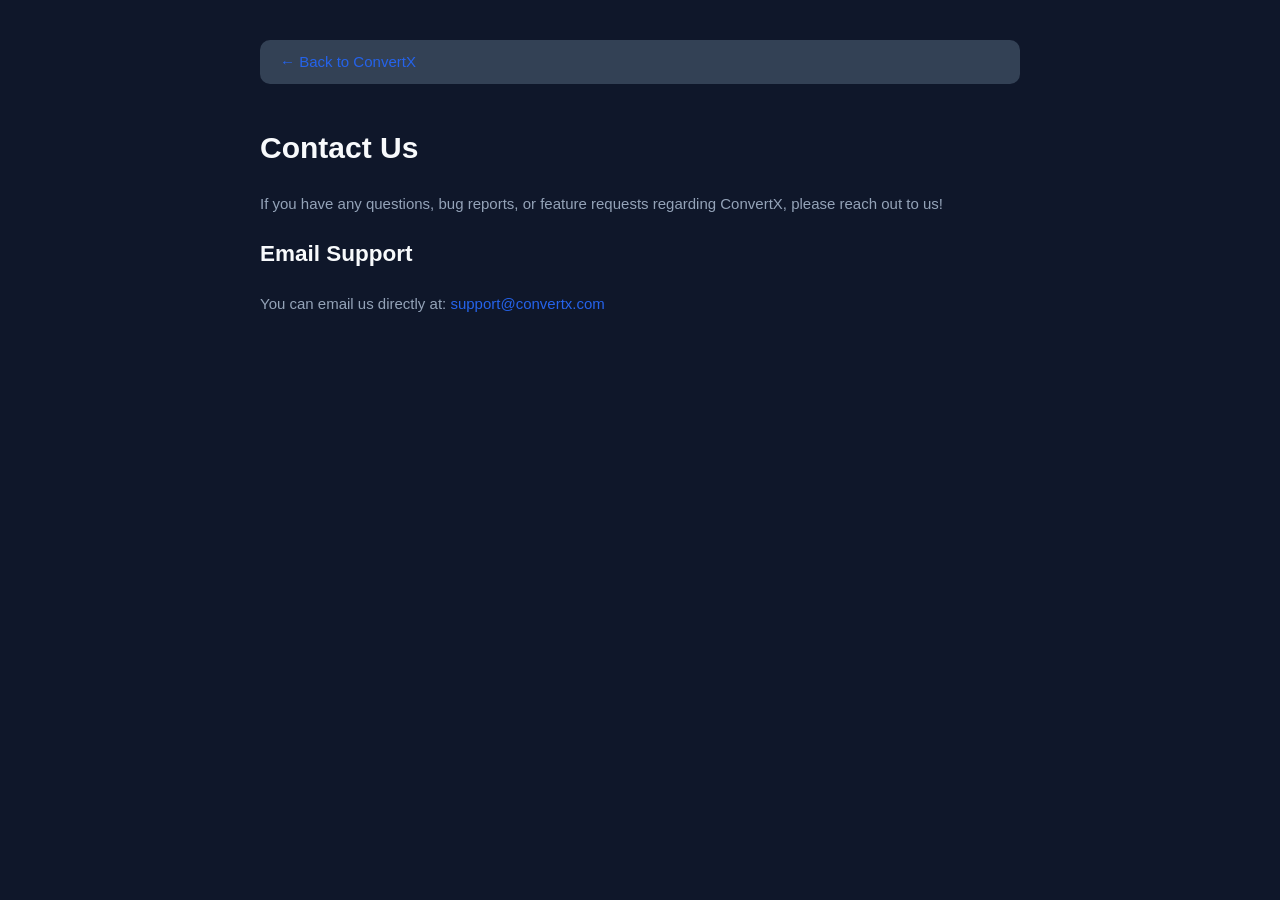
<file: convertX/contact.html>
<!DOCTYPE html>
<html lang="en" data-theme="dark">
<head>
  <meta charset="UTF-8">
  <meta name="viewport" content="width=device-width, initial-scale=1.0">
  <title>Contact Us - ConvertX</title>
  <link rel="stylesheet" href="css/main.css">
  <link rel="stylesheet" href="css/layout.css">
  <style>
    body { padding: 40px 20px; max-width: 800px; margin: 0 auto; line-height: 1.6; }
    h1, h2 { color: var(--text-primary); margin-bottom: 20px; }
    p { color: var(--text-secondary); margin-bottom: 20px; }
    a { color: var(--accent); text-decoration: none; }
    a:hover { text-decoration: underline; }
    .back-btn { margin-bottom: 40px; display: inline-block; padding: 10px 20px; background: var(--bg-tertiary); border-radius: var(--radius-md); }
  </style>
</head>
<body>
  <a href="/" class="back-btn">&larr; Back to ConvertX</a>
  <h1>Contact Us</h1>
  
  <p>If you have any questions, bug reports, or feature requests regarding ConvertX, please reach out to us!</p>
  
  <h2>Email Support</h2>
  <p>You can email us directly at: <a href="mailto:support@convertx.com">support@convertx.com</a></p>
</body>
</html>
</file>
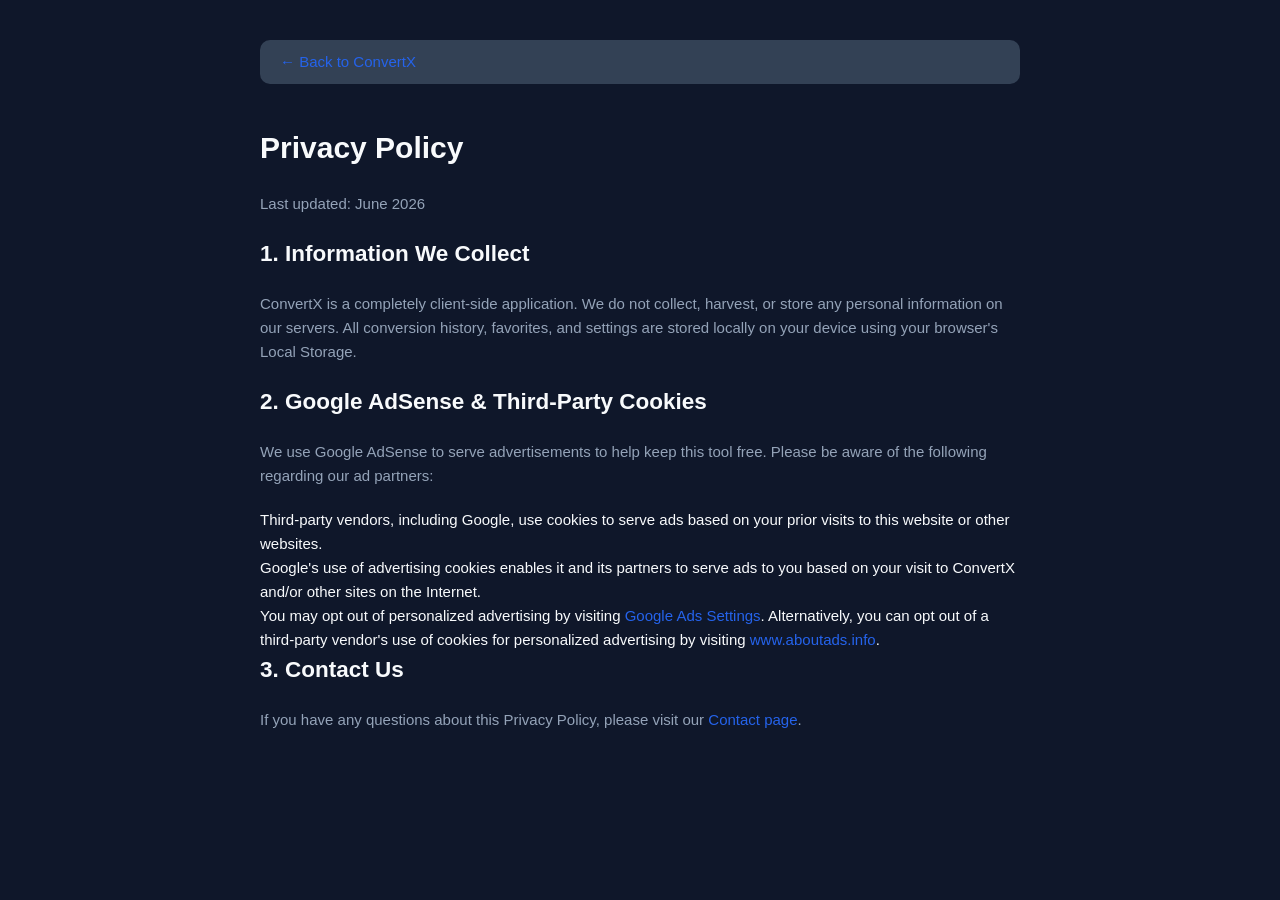
<file: convertX/privacy.html>
<!DOCTYPE html>
<html lang="en" data-theme="dark">
<head>
  <meta charset="UTF-8">
  <meta name="viewport" content="width=device-width, initial-scale=1.0">
  <title>Privacy Policy - ConvertX</title>
  <link rel="stylesheet" href="css/main.css">
  <link rel="stylesheet" href="css/layout.css">
  <style>
    body { padding: 40px 20px; max-width: 800px; margin: 0 auto; line-height: 1.6; }
    h1, h2 { color: var(--text-primary); margin-bottom: 20px; }
    p { color: var(--text-secondary); margin-bottom: 20px; }
    a { color: var(--accent); text-decoration: none; }
    a:hover { text-decoration: underline; }
    .back-btn { margin-bottom: 40px; display: inline-block; padding: 10px 20px; background: var(--bg-tertiary); border-radius: var(--radius-md); }
  </style>
</head>
<body>
  <a href="/" class="back-btn">&larr; Back to ConvertX</a>
  <h1>Privacy Policy</h1>
  <p>Last updated: June 2026</p>
  
  <h2>1. Information We Collect</h2>
  <p>ConvertX is a completely client-side application. We do not collect, harvest, or store any personal information on our servers. All conversion history, favorites, and settings are stored locally on your device using your browser's Local Storage.</p>
  
  <h2>2. Google AdSense & Third-Party Cookies</h2>
  <p>We use Google AdSense to serve advertisements to help keep this tool free. Please be aware of the following regarding our ad partners:</p>
  <ul>
    <li>Third-party vendors, including Google, use cookies to serve ads based on your prior visits to this website or other websites.</li>
    <li>Google's use of advertising cookies enables it and its partners to serve ads to you based on your visit to ConvertX and/or other sites on the Internet.</li>
    <li>You may opt out of personalized advertising by visiting <a href="https://www.google.com/settings/ads" target="_blank">Google Ads Settings</a>. Alternatively, you can opt out of a third-party vendor's use of cookies for personalized advertising by visiting <a href="https://www.aboutads.info/choices/" target="_blank">www.aboutads.info</a>.</li>
  </ul>
  
  <h2>3. Contact Us</h2>
  <p>If you have any questions about this Privacy Policy, please visit our <a href="/contact.html">Contact page</a>.</p>
</body>
</html>
</file>
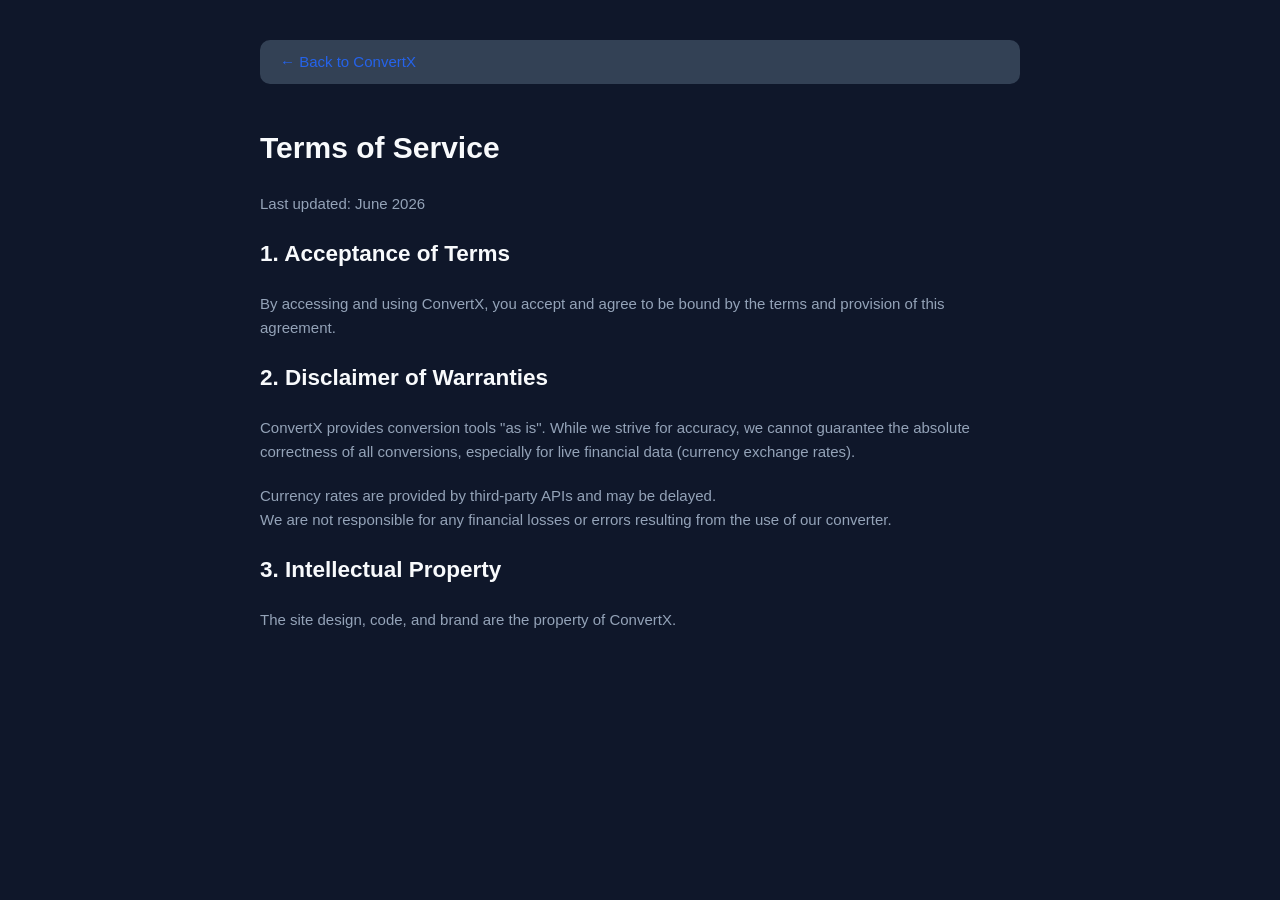
<file: convertX/terms.html>
<!DOCTYPE html>
<html lang="en" data-theme="dark">
<head>
  <meta charset="UTF-8">
  <meta name="viewport" content="width=device-width, initial-scale=1.0">
  <title>Terms of Service - ConvertX</title>
  <link rel="stylesheet" href="css/main.css">
  <link rel="stylesheet" href="css/layout.css">
  <style>
    body { padding: 40px 20px; max-width: 800px; margin: 0 auto; line-height: 1.6; }
    h1, h2 { color: var(--text-primary); margin-bottom: 20px; }
    p, ul { color: var(--text-secondary); margin-bottom: 20px; }
    a { color: var(--accent); text-decoration: none; }
    a:hover { text-decoration: underline; }
    .back-btn { margin-bottom: 40px; display: inline-block; padding: 10px 20px; background: var(--bg-tertiary); border-radius: var(--radius-md); }
  </style>
</head>
<body>
  <a href="/" class="back-btn">&larr; Back to ConvertX</a>
  <h1>Terms of Service</h1>
  <p>Last updated: June 2026</p>
  
  <h2>1. Acceptance of Terms</h2>
  <p>By accessing and using ConvertX, you accept and agree to be bound by the terms and provision of this agreement.</p>
  
  <h2>2. Disclaimer of Warranties</h2>
  <p>ConvertX provides conversion tools "as is". While we strive for accuracy, we cannot guarantee the absolute correctness of all conversions, especially for live financial data (currency exchange rates).</p>
  <ul>
    <li>Currency rates are provided by third-party APIs and may be delayed.</li>
    <li>We are not responsible for any financial losses or errors resulting from the use of our converter.</li>
  </ul>
  
  <h2>3. Intellectual Property</h2>
  <p>The site design, code, and brand are the property of ConvertX.</p>
</body>
</html>
</file>
<file: convertX/css/main.css>
/* css/main.css */
:root {
  /* Colors - Dark Mode (default) */
  --bg-primary: #0F172A;
  --bg-secondary: #1E293B;
  --bg-tertiary: #334155;
  --text-primary: #F8FAFC;
  --text-secondary: #94A3B8;
  --text-muted: #475569;
  --border: rgba(255, 255, 255, 0.08);
  --border-strong: #334155;
  --accent: #2563EB;
  --accent-hover: #1D4ED8;
  --accent-active: #1E40AF;
  --accent-subtle: rgba(37, 99, 235, 0.15);
  --success: #22C55E;
  --error: #EF4444;
  --warning: #F59E0B;
  --purple: #8B5CF6;

  /* Spacing */
  --space-1: 4px;
  --space-2: 8px;
  --space-3: 12px;
  --space-4: 16px;
  --space-5: 20px;
  --space-6: 24px;
  --space-8: 32px;
  --space-10: 40px;
  --space-12: 48px;
  --space-16: 64px;

  /* Border Radius */
  --radius-sm: 6px;
  --radius-md: 10px;
  --radius-lg: 14px;
  --radius-xl: 20px;
  --radius-full: 9999px;

  /* Shadows */
  --shadow-sm: 0 1px 3px rgba(0,0,0,0.4);
  --shadow-md: 0 4px 12px rgba(0,0,0,0.5);
  --shadow-lg: 0 8px 24px rgba(0,0,0,0.6);
  --shadow-glow: 0 0 20px rgba(37,99,235,0.3);

  /* Typography */
  --font-display: 'Space Grotesk', sans-serif;
  --font-body: 'Inter', sans-serif;
  --font-mono: 'JetBrains Mono', monospace;

  /* Layout */
  --max-width: 1100px;
  --nav-height: 64px;
  --bottom-nav-height: 60px;
  --card-max-width: 560px;
}

[data-theme="light"] {
  --bg-primary: #F8FAFC;
  --bg-secondary: #FFFFFF;
  --bg-tertiary: #F1F5F9;
  --text-primary: #0F172A;
  --text-secondary: #475569;
  --text-muted: #94A3B8;
  --border: #E2E8F0;
  --border-strong: #CBD5E1;
  --shadow-sm: 0 1px 3px rgba(0,0,0,0.08);
  --shadow-md: 0 4px 12px rgba(0,0,0,0.12);
  --shadow-lg: 0 8px 24px rgba(0,0,0,0.16);
}

/* Custom Accent Colors */
[data-color="purple"] {
  --accent: #8B5CF6;
  --accent-hover: #7C3AED;
  --accent-active: #6D28D9;
  --accent-subtle: rgba(139, 92, 246, 0.15);
  --shadow-glow: 0 0 20px rgba(139, 92, 246, 0.3);
}

[data-color="green"] {
  --accent: #10B981;
  --accent-hover: #059669;
  --accent-active: #047857;
  --accent-subtle: rgba(16, 185, 129, 0.15);
  --shadow-glow: 0 0 20px rgba(16, 185, 129, 0.3);
}

[data-color="orange"] {
  --accent: #F97316;
  --accent-hover: #EA580C;
  --accent-active: #C2410C;
  --accent-subtle: rgba(249, 115, 22, 0.15);
  --shadow-glow: 0 0 20px rgba(249, 115, 22, 0.3);
}

[data-color="red"] {
  --accent: #EF4444;
  --accent-hover: #DC2626;
  --accent-active: #B91C1C;
  --accent-subtle: rgba(239, 68, 68, 0.15);
  --shadow-glow: 0 0 20px rgba(239, 68, 68, 0.3);
}

/* Reset & Global */
* {
  box-sizing: border-box;
  margin: 0;
  padding: 0;
}

html {
  font-family: var(--font-body);
  background-color: var(--bg-primary);
  color: var(--text-primary);
  -webkit-font-smoothing: antialiased;
  -moz-osx-font-smoothing: grayscale;
  transition: background-color 0.25s ease, color 0.25s ease;
}

body {
  min-height: 100vh;
  display: flex;
  flex-direction: column;
  font-size: 15px;
  line-height: 24px;
}

h1, h2, h3, h4, h5, h6 {
  font-family: var(--font-display);
  font-weight: 700;
  color: var(--text-primary);
}

a {
  color: var(--accent);
  text-decoration: none;
}

ul, ol {
  list-style: none;
}

button {
  cursor: pointer;
  border: none;
  background: none;
  font-family: var(--font-body);
  color: inherit;
}

button:focus-visible, input:focus-visible, select:focus-visible {
  outline: 3px solid var(--accent);
  outline-offset: 2px;
}

.hidden {
  display: none !important;
}

/* Typography Utility */
.font-mono {
  font-family: var(--font-mono);
}
</file>
<file: convertX/css/layout.css>
/* css/layout.css */
.top-bar {
  height: var(--nav-height);
  background-color: var(--bg-primary);
  border-bottom: 1px solid var(--border);
  position: sticky;
  top: 0;
  z-index: 100;
  backdrop-filter: blur(12px);
  -webkit-backdrop-filter: blur(12px);
}

.top-bar-content {
  max-width: var(--max-width);
  margin: 0 auto;
  height: 100%;
  display: flex;
  align-items: center;
  justify-content: space-between;
  padding: 0 var(--space-6);
}

.logo h1 {
  font-size: 24px;
  font-weight: 700;
  letter-spacing: -0.5px;
}

.category-tabs {
  display: flex;
  gap: var(--space-2);
  height: 100%;
  align-items: center;
  overflow-x: auto;
  scrollbar-width: none;
}
.category-tabs::-webkit-scrollbar {
  display: none;
}

.page-layout {
  max-width: var(--max-width);
  margin: 0 auto;
  width: 100%;
  padding: var(--space-6);
  display: flex;
  gap: var(--space-8);
  flex: 1;
}

.converter-section {
  flex: 0 0 65%;
  max-width: 65%;
}

.sidebar-section {
  flex: 0 0 calc(35% - var(--space-8));
  display: flex;
  flex-direction: column;
  gap: var(--space-6);
}

/* Mobile Bottom Bar */
.bottom-bar {
  display: none;
  height: var(--bottom-nav-height);
  background-color: var(--bg-primary);
  border-top: 1px solid var(--border);
  position: fixed;
  bottom: 0;
  left: 0;
  width: 100%;
  z-index: 100;
  padding-bottom: env(safe-area-inset-bottom);
}

/* Responsive Overrides */
@media (max-width: 1024px) {
  .page-layout {
    flex-direction: column;
    padding: var(--space-4);
  }
  
  .converter-section {
    flex: 1;
    max-width: 100%;
    display: flex;
    justify-content: center;
  }
  
  .sidebar-section {
    flex: 1;
    width: 100%;
    max-width: var(--card-max-width);
    margin: 0 auto;
  }
}

@media (max-width: 640px) {
  .page-layout {
    padding: var(--space-3);
    padding-bottom: calc(var(--bottom-nav-height) + var(--space-6));
  }
  
  .top-bar-content {
    padding: 0 var(--space-4);
  }
  
  .category-tabs {
    position: absolute;
    top: var(--nav-height);
    left: 0;
    width: 100%;
    overflow-x: auto;
    background-color: var(--bg-primary);
    border-bottom: 1px solid var(--border);
    padding: 0 var(--space-4);
    height: 48px;
    scrollbar-width: none; /* Firefox */
  }
  
  .category-tabs::-webkit-scrollbar {
    display: none; /* Chrome/Safari */
  }
  
  .theme-toggle {
    margin-left: auto;
  }
  
  .bottom-bar {
    display: flex;
    justify-content: space-around;
    align-items: center;
  }
  
  .sidebar-section {
    display: none; /* Handled by bottom nav views on mobile */
  }

  /* Full Page Overlays for Mobile */
  .full-page-view {
    position: fixed;
    top: 0;
    left: 0;
    width: 100%;
    height: 100%;
    background-color: var(--bg-primary);
    z-index: 200;
    display: flex;
    flex-direction: column;
  }
  
  .view-header {
    height: var(--nav-height);
    border-bottom: 1px solid var(--border);
    display: flex;
    align-items: center;
    justify-content: space-between;
    padding: 0 var(--space-4);
  }
  
  .view-content {
    flex: 1;
    overflow-y: auto;
    padding: var(--space-4);
  }
}

/* Footer */
.app-footer {
  text-align: center;
  padding: var(--space-8) var(--space-4);
  margin-top: var(--space-8);
  border-top: 1px solid var(--border);
}

.footer-links {
  display: flex;
  justify-content: center;
  gap: var(--space-6);
  margin-bottom: var(--space-4);
}

.footer-links a {
  color: var(--text-secondary);
  text-decoration: none;
  font-size: 14px;
}

.footer-links a:hover {
  color: var(--text-primary);
}

.footer-copyright {
  color: var(--text-muted);
  font-size: 12px;
}
</file>
